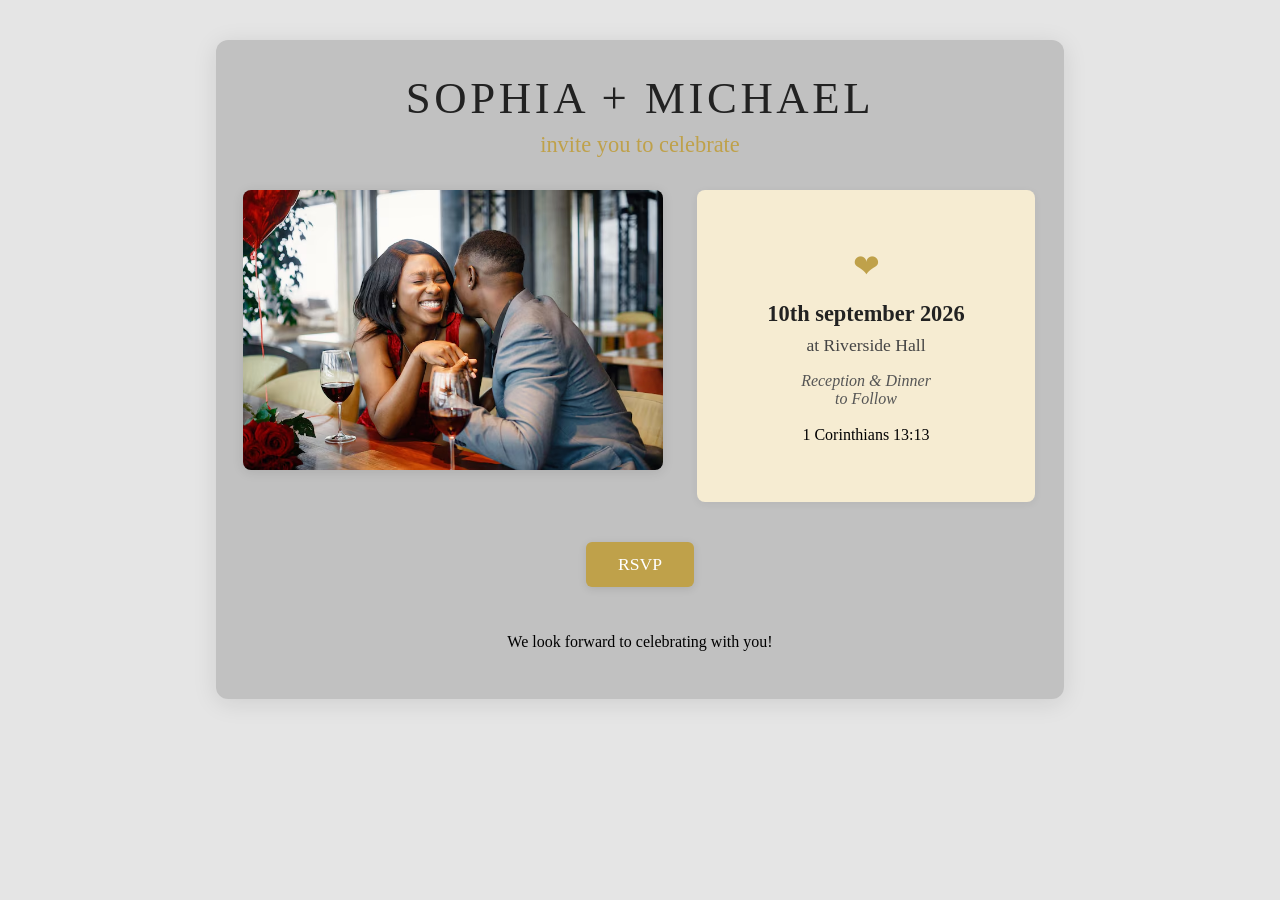
<file: index.html>
<!DOCTYPE html>
<html lang="en">
<head>
    <meta charset="UTF-8">
    <meta name="viewport" content="width=device-width, initial-scale=1.0">
    <title>Wedding Invitation - Copy</title>
    <link rel="stylesheet" href="styles.css">
</head>
<body>
    <div class="invitation-wrapper">
        <div class="invitation-header">
            <span class="names">SOPHIA + MICHAEL</span>
            <span class="subtitle">invite you to celebrate</span>
        </div>
        <div class="invitation-main">
            <div class="invitation-photo">
                <img src="images/image3.avif" alt="Wedding Couple" />
            </div>
            <div class="invitation-details-card">
                <div class="heart">&#x2764;</div>
                <div class="date">10th september 2026</div>
                <div class="venue">at Riverside Hall</div>
                <div class="formal">Reception & Dinner<br>to Follow</div>
                <div class="Verse">1 Corinthians 13:13</div>
            </div>
        </div>
        <div class="cta-section">
              <a href="#" class="rsvp-btn" style="text-decoration:none;">RSVP</a>
              <p class="cta-message">We look forward to celebrating with you!</p>
        </div>
    </div>
</body>
</html>
</file>
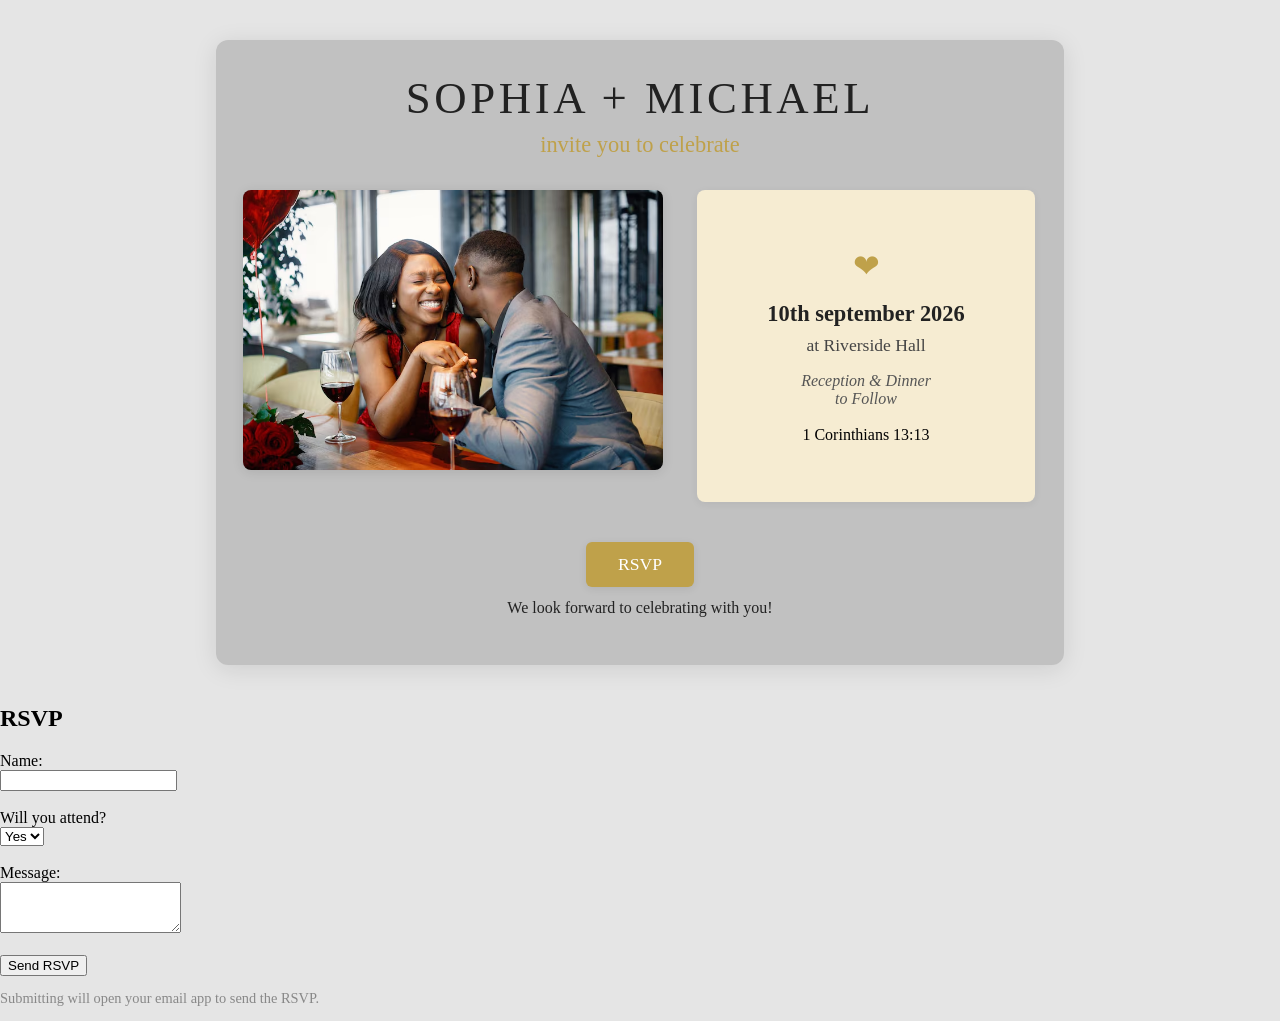
<file: Wedding-Invitation/index.html>
<!DOCTYPE html>
<html lang="en">
<head>
    <meta charset="UTF-8">
    <meta name="viewport" content="width=device-width, initial-scale=1.0">
    <title>Wedding Invitation - Copy</title>
    <link rel="stylesheet" href="styles.css">
</head>
<body>
    <div class="invitation-wrapper">
        <div class="invitation-header">
            <span class="names">SOPHIA + MICHAEL</span>
            <span class="subtitle">invite you to celebrate</span>
        </div>
        <div class="invitation-main">
            <div class="invitation-photo">
                <img src="images/image3.avif" alt="Wedding Couple" />
            </div>
            <div class="invitation-details-card">
                <div class="heart">&#x2764;</div>
                <div class="date">10th september 2026</div>
                <div class="venue">at Riverside Hall</div>
                <div class="formal">Reception & Dinner<br>to Follow</div>
                <div class="Verse">1 Corinthians 13:13</div>
            </div>
        </div>
        <div class="cta-section">
            <button class="rsvp-btn">RSVP</button>
            <p class="cta-message">We look forward to celebrating with you!</p>
        </div>
    </div>
</body>
        <!-- ...existing code... -->
        <section id="rsvp" style="margin-top: 2em;">
            <h2>RSVP</h2>
            <form action="mailto:your@email.com" method="POST" enctype="text/plain">
                <label for="name">Name:</label><br>
                <input type="text" id="name" name="name" required><br><br>
                <label for="attending">Will you attend?</label><br>
                <select id="attending" name="attending" required>
                    <option value="Yes">Yes</option>
                    <option value="No">No</option>
                </select><br><br>
                <label for="message">Message:</label><br>
                <textarea id="message" name="message" rows="3"></textarea><br><br>
                <input type="submit" value="Send RSVP">
            </form>
            <p style="font-size: 0.9em; color: #888;">Submitting will open your email app to send the RSVP.</p>
        </section>
</file>
<file: styles.css>
/* Call-to-action section */
.cta-section {
	text-align: center;
	margin-top: 24px;
}
	.cta-section .cta-message {
		display: flex;
		margin-top: 24px;
		flex-direction: column;
	}
.rsvp-btn {
	background: #bfa14a;
	color: #fff;
	border: none;
	border-radius: 6px;
	padding: 12px 32px;
	font-size: 1.1em;
	font-family: 'Georgia', serif;
	cursor: pointer;
	margin-bottom: 12px;
	box-shadow: 0 2px 8px rgba(0,0,0,0.10);
	transition: background 0.2s, box-shadow 0.2s;
}
.rsvp-btn:hover {
	background: #a05a5a;
	box-shadow: 0 4px 16px rgba(179,107,107,0.15);
}
/* .formal styles removed */
/* If these properties belong to a selector, restore them properly. Example: .cta-section */
.cta-section {
	display: flex;
	flex-direction: column;
	align-items: center;
	gap: 10px;
}
.invitation-photo {
	flex: 2;
	display: flex;
	align-items: center;
	justify-content: center;
	min-width: 220px;
    max-width: 425px;
}
.invitation-photo img {
	width: 100%;
	max-width: 420px;
	border-radius: 8px;
	box-shadow: 0 2px 12px rgba(0,0,0,0.10);
	height: auto;
}
.invitation-details-card {
	flex: 1;
	background: #f6ecd2;
	border-radius: 8px;
	padding: 32px 18px;
	display: flex;
	flex-direction: column;
	align-items: center;
	justify-content: center;
	box-shadow: 0 2px 8px rgba(0,0,0,0.06);
	min-width: 180px;
	margin-right: 5px;
}


body {
	background: #e5e5e5;
	font-family: 'Georgia', serif;
	margin: 0;
	padding: 0;
}

.invitation-wrapper {
	max-width: 800px;
	margin: 40px auto;
	background: #9b9b9b7d;
	border-radius: 12px;
	box-shadow: 0 4px 24px rgba(0,0,0,0.10);
	padding: 32px 24px;
}

.invitation-header {
	text-align: center;
	margin-bottom: 32px;
}
.invitation-header .names {
	font-size: 2.8em;
	font-family: 'Georgia', serif;
	letter-spacing: 0.08em;
	color: #222;
	display: block;
	margin-bottom: 8px;
}
.invitation-header .subtitle {
	font-size: 1.4em;
	color: #bfa14a;
	font-family: 'Brush Script MT', cursive;
	display: block;
	margin-bottom: 8px;
}

.invitation-main {
	display: flex;
	gap: 32px;
	justify-content: center;
	align-items: stretch;
	margin-top: 0;
	margin-bottom: 40px;
}
.invitation-photo {
	flex: 2;
	display: flex;
	align-items: center;
	justify-content: center;
	margin-bottom: 32px;
}
.invitation-photo img {
	width: 100%;
	max-width: 420px;
	border-radius: 8px;
	box-shadow: 0 2px 12px rgba(0,0,0,0.10);
}
.invitation-details-card {
	flex: 1;
	background: #f6ecd2;
	border-radius: 8px;
	padding: 32px 18px;
	display: flex;
	flex-direction: column;
	align-items: center;
	justify-content: center;
	box-shadow: 0 2px 8px rgba(0,0,0,0.06);
}
.heart {
	font-size: 2em;
	color: #bfa14a;
	margin-bottom: 16px;
}
.date {
	font-size: 1.4em;
	font-weight: bold;
	color: #222;
	margin-bottom: 8px;
}
.venue {
	font-size: 1.1em;
	color: #444;
	margin-bottom: 16px;
}
.formal {
	font-size: 1em;
	color: #555;
	font-style: italic;
	margin-bottom: 18px;
	text-align: center;
}
.credit {
	font-size: 0.9em;
	color: #888;
}
.credit a {
	color: #bfa14a;
	text-decoration: underline;
}
</file>
<file: Wedding-Invitation/styles.css>
/* Call-to-action section */
.cta-section {
	text-align: center;
	margin-top: 24px;
}
.rsvp-btn {
	background: #bfa14a;
	color: #fff;
	border: none;
	border-radius: 6px;
	padding: 12px 32px;
	font-size: 1.1em;
	font-family: 'Georgia', serif;
	cursor: pointer;
	margin-bottom: 12px;
	box-shadow: 0 2px 8px rgba(0,0,0,0.08);
	transition: background 0.2s;
}
.rsvp-btn:hover {
	background: #a88c2a;
}
.cta-message {
	color: #222;
	font-size: 1em;
	margin-top: 0;
}
.invitation-main {
	display: flex;
	gap: 24px;
	justify-content: center;
	align-items: stretch;
	flex-wrap: wrap;
}
.invitation-photo {
	flex: 2;
	display: flex;
	align-items: center;
	justify-content: center;
	min-width: 220px;
    max-width: 425px;
}
.invitation-photo img {
	width: 100%;
	max-width: 420px;
	border-radius: 8px;
	box-shadow: 0 2px 12px rgba(0,0,0,0.10);
	height: auto;
}
.invitation-details-card {
	flex: 1;
	background: #f6ecd2;
	border-radius: 8px;
	padding: 32px 18px;
	display: flex;
	flex-direction: column;
	align-items: center;
	justify-content: center;
	box-shadow: 0 2px 8px rgba(0,0,0,0.06);
	min-width: 180px;
	margin-right: 5px;
}


body {
	background: #e5e5e5;
	font-family: 'Georgia', serif;
	margin: 0;
	padding: 0;
}

.invitation-wrapper {
	max-width: 800px;
	margin: 40px auto;
	background: #9b9b9b7d;
	border-radius: 12px;
	box-shadow: 0 4px 24px rgba(0,0,0,0.10);
	padding: 32px 24px;
}

.invitation-header {
	text-align: center;
	margin-bottom: 32px;
}
.invitation-header .names {
	font-size: 2.8em;
	font-family: 'Georgia', serif;
	letter-spacing: 0.08em;
	color: #222;
	display: block;
	margin-bottom: 8px;
}
.invitation-header .subtitle {
	font-size: 1.4em;
	color: #bfa14a;
	font-family: 'Brush Script MT', cursive;
	display: block;
	margin-bottom: 8px;
}

.invitation-main {
	display: flex;
	gap: 32px;
	justify-content: center;
	align-items: stretch;
	margin-top: 0;
	margin-bottom: 40px;
}
.invitation-photo {
	flex: 2;
	display: flex;
	align-items: center;
	justify-content: center;
	margin-bottom: 32px;
}
.invitation-photo img {
	width: 100%;
	max-width: 420px;
	border-radius: 8px;
	box-shadow: 0 2px 12px rgba(0,0,0,0.10);
}
.invitation-details-card {
	flex: 1;
	background: #f6ecd2;
	border-radius: 8px;
	padding: 32px 18px;
	display: flex;
	flex-direction: column;
	align-items: center;
	justify-content: center;
	box-shadow: 0 2px 8px rgba(0,0,0,0.06);
}
.heart {
	font-size: 2em;
	color: #bfa14a;
	margin-bottom: 16px;
}
.date {
	font-size: 1.4em;
	font-weight: bold;
	color: #222;
	margin-bottom: 8px;
}
.venue {
	font-size: 1.1em;
	color: #444;
	margin-bottom: 16px;
}
.formal {
	font-size: 1em;
	color: #555;
	font-style: italic;
	margin-bottom: 18px;
	text-align: center;
}
.credit {
	font-size: 0.9em;
	color: #888;
}
.credit a {
	color: #bfa14a;
	text-decoration: underline;
}
</file>
